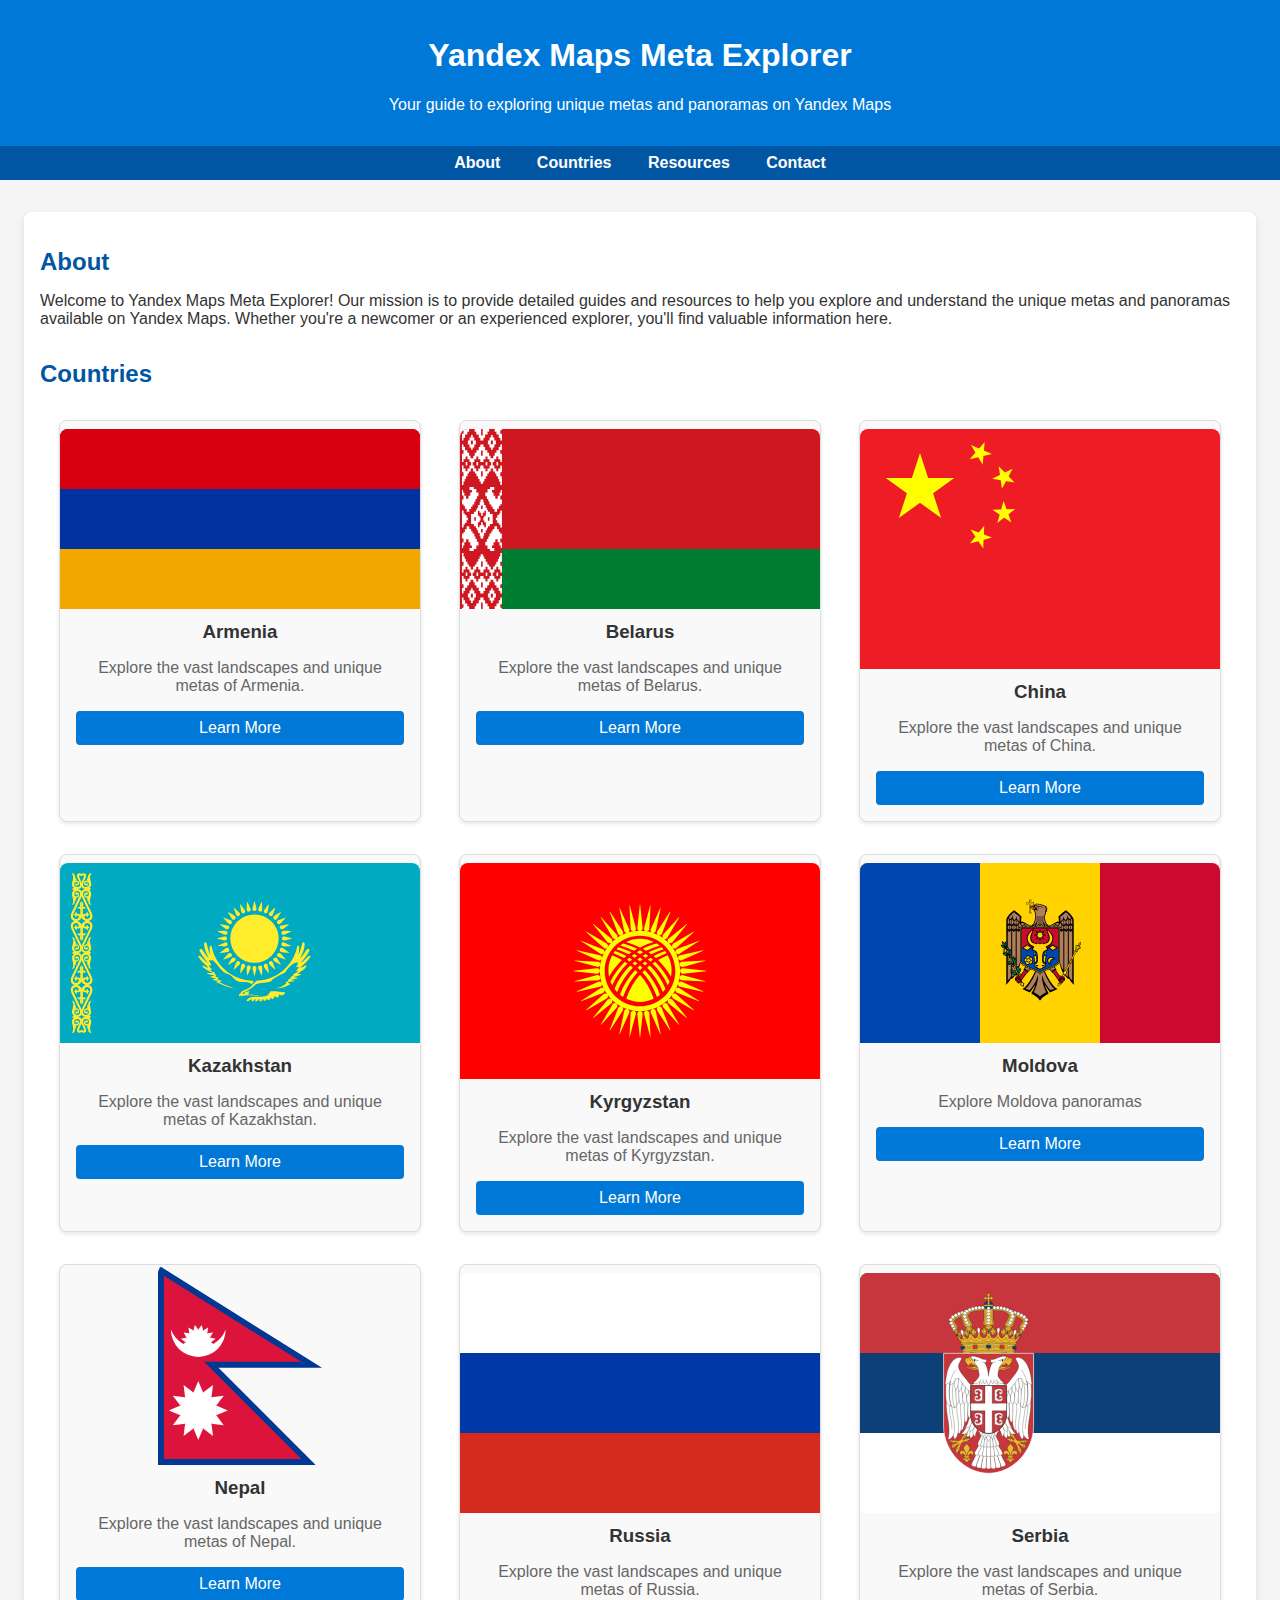
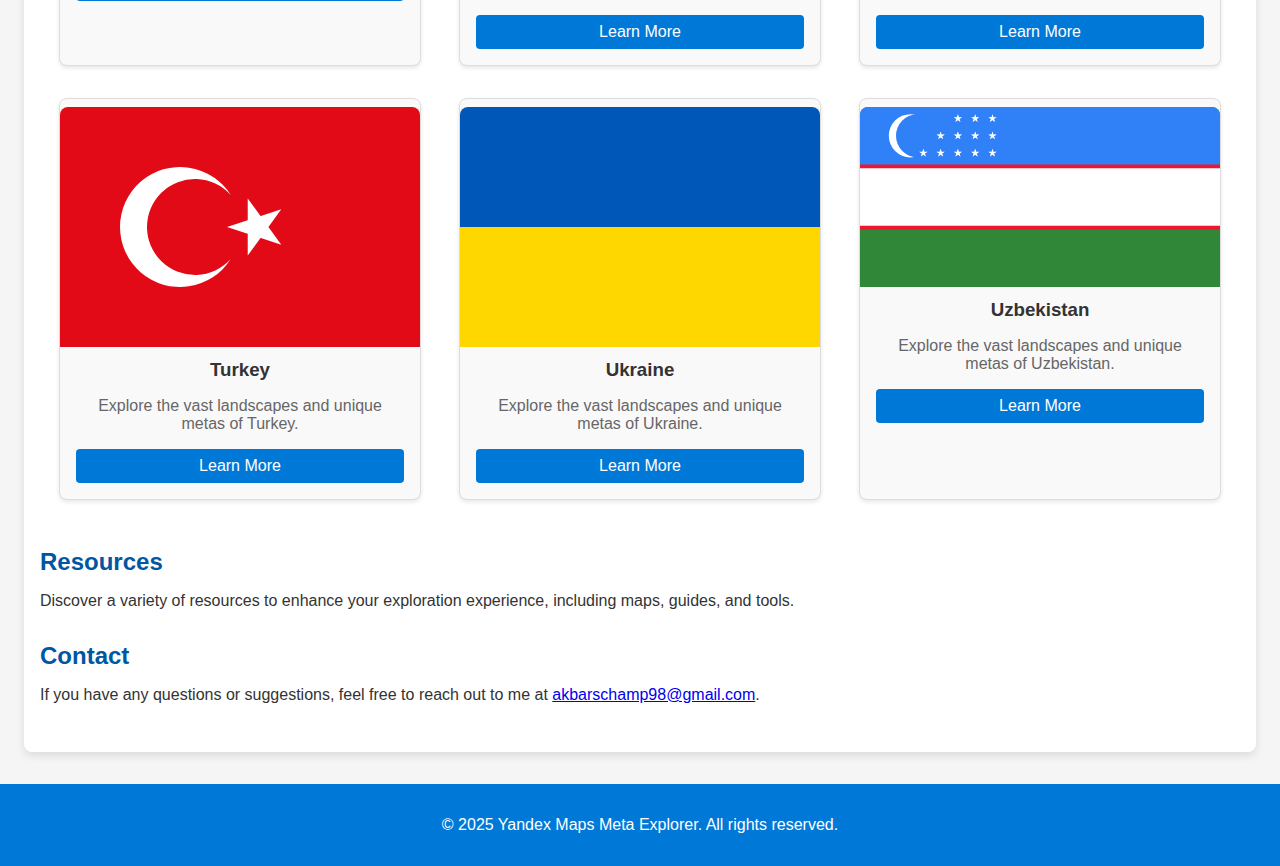
<file: index.html>
<!DOCTYPE html>
<html lang="en">

<head>
    <meta charset="UTF-8">
    <meta name="viewport" content="width=device-width, initial-scale=1.0">
    <title>Yandex Maps Meta Explorer</title>
    <link rel="stylesheet" href="css/styles.css">
</head>

<body>
    <header>
        <h1>Yandex Maps Meta Explorer</h1>
        <p>Your guide to exploring unique metas and panoramas on Yandex Maps</p>
    </header>

    <nav>
        <a href="#about">About</a>
        <a href="#countries">Countries</a>
        <a href="#resources">Resources</a>
        <a href="#contact">Contact</a>
    </nav>

    <div class="container">
        <!-- About Section -->
        <div class="section" id="about">
            <h2>About</h2>
            <p>Welcome to Yandex Maps Meta Explorer! Our mission is to provide detailed guides and resources to help you explore and understand the unique metas and panoramas available on Yandex Maps. Whether you're a newcomer or an experienced explorer, you'll find valuable information here.</p>
        </div>

        <!-- Countries Section -->
        <div class="section" id="countries">
            <h2>Countries</h2>
            <div class="country-list">
                <!-- Country Card Example -->
                <div class="country-card">
                    <img src="images/Armenia/Flag_of_Armenia.svg" alt="Armenia" class="flag-icon">
                    <h3>Armenia</h3>
                    <p>Explore the vast landscapes and unique metas of Armenia.</p>
                    <a href="countries/Armenia.html">Learn More</a>
                </div>
                <div class="country-card">
                    <img src="images/Belarus/Flag_of_Belarus.svg" alt="Belarus" class="flag-icon">
                    <h3>Belarus</h3>
                    <p>Explore the vast landscapes and unique metas of Belarus.</p>
                    <a href="countries/Belarus.html">Learn More</a>
                </div>
                <div class="country-card">
                    <img src="images/China/Flag_of_the_People's_Republic_of_China.svg" alt="China" class="flag-icon">
                    <h3>China</h3>
                    <p>Explore the vast landscapes and unique metas of China.</p>
                    <a href="countries/China.html">Learn More</a>
                </div>
                <div class="country-card">
                    <img src="images/Kazakhstan/Flag_of_Kazakhstan.svg" alt="Kazakhstan" class="flag-icon">
                    <h3>Kazakhstan</h3>
                    <p>Explore the vast landscapes and unique metas of Kazakhstan.</p>
                    <a href="countries/Kazakhstan.html">Learn More</a>
                </div>
                <div class="country-card">
                    <img src="images/Kyrgyzstan/Flag_of_Kyrgyzstan.svg" alt="Kyrgyzstan" class="flag-icon">
                    <h3>Kyrgyzstan</h3>
                    <p>Explore the vast landscapes and unique metas of Kyrgyzstan.</p>
                    <a href="countries/Kyrgyzstan.html">Learn More</a>
                </div>
                <div class="country-card">
                    <img src="images/Moldova/Flag_of_Moldova.svg" alt="Flag of Moldova" class="flag-icon">
                    <h3>Moldova</h3>
                    <p>Explore Moldova panoramas</p>
                    <a href="countries/Moldova.html">Learn More</a>
                </div>
                <div class="country-card">
                    <img src="images/Nepal/Flag_of_Nepal.svg" alt="Nepal" style="height: 200px; width: auto;">
                    <h3>Nepal</h3>
                    <p>Explore the vast landscapes and unique metas of Nepal.</p>
                    <a href="countries/Nepal.html">Learn More</a>
                </div>
                <div class="country-card">
                    <img src="images/Russia/Flag_of_Russia.svg" alt="Russia" class="flag-icon">
                    <h3>Russia</h3>
                    <p>Explore the vast landscapes and unique metas of Russia.</p>
                    <a href="countries/Russia.html">Learn More</a>
                </div>
                <div class="country-card">
                    <img src="images/Serbia/Flag_of_Serbia.svg" alt="Serbia" class="flag-icon">
                    <h3>Serbia</h3>
                    <p>Explore the vast landscapes and unique metas of Serbia.</p>
                    <a href="countries/Serbia.html">Learn More</a>
                </div>
                <div class="country-card">
                    <img src="images/Turkey/Flag_of_Turkey.svg" alt="Turkey" class="flag-icon">
                    <h3>Turkey</h3>
                    <p>Explore the vast landscapes and unique metas of Turkey.</p>
                    <a href="countries/Turkey.html">Learn More</a>
                </div>
                <div class="country-card">
                    <img src="images/Ukraine/Flag_of_Ukraine.svg" alt="Ukraine" class="flag-icon">
                    <h3>Ukraine</h3>
                    <p>Explore the vast landscapes and unique metas of Ukraine.</p>
                    <a href="countries/Ukraine.html">Learn More</a>
                </div>
                <div class="country-card">
                    <img src="images/Uzbekistan/Flag_of_Uzbekistan.svg" alt="Uzbekistan" class="flag-icon">
                    <h3>Uzbekistan</h3>
                    <p>Explore the vast landscapes and unique metas of Uzbekistan.</p>
                    <a href="countries/Uzbekistan.html">Learn More</a>
                </div>
                <!-- Add more country cards as needed -->
            </div>
        </div>

        <!-- Resources Section -->
        <div class="section" id="resources">
            <h2>Resources</h2>
            <p>Discover a variety of resources to enhance your exploration experience, including maps, guides, and
                tools.</p>
            <!-- List of resources with links -->
        </div>

        <!-- Contact Section -->
        <div class="section" id="contact">
            <h2>Contact</h2>
            <p>If you have any questions or suggestions, feel free to reach out to me at <a
                    href="mailto:akbarschamp98@gmail.com">akbarschamp98@gmail.com</a>.</p>
        </div>
    </div>

    <footer>
        <p>&copy; 2025 Yandex Maps Meta Explorer. All rights reserved.</p>
    </footer>
</body>

</html>
</file>
<file: css/styles.css>
body {
            font-family: Arial, sans-serif;
            margin: 0;
            padding: 0;
            background-color: #f5f5f5;
            color: #333;
        }

        header {
            background-color: #0078d7;
            color: white;
            padding: 1rem 2rem;
            text-align: center;
        }

        .container {
            max-width: 1200px;
            margin: 2rem auto;
            padding: 1rem;
            background: white;
            box-shadow: 0 4px 8px rgba(0, 0, 0, 0.1);
            border-radius: 8px;
        }

        .section {
            margin-bottom: 2rem;
        }

        .section h2 {
            margin-bottom: 1rem;
            color: #0056a3;
        }

        .meta {
            display: flex;
            align-items: center;
            margin-bottom: 1.5rem;
            border-bottom: 1px solid #ddd;
            padding-bottom: 1rem;
        }

        .meta img {
            width: 200px;
            height: auto;
            margin-right: 1.5rem;
            border-radius: 8px;
        }

        .meta-content {
            flex: 1;
        }

        .meta-content h3 {
            margin: 0 0 0.5rem 0;
        }

        .meta-content p {
            margin: 0.5rem 0;
        }

        .meta-content a {
            display: inline-block;
            margin-top: 0.5rem;
            text-decoration: none;
            color: #0078d7;
            font-weight: bold;
        }

        .meta-content a:hover {
            text-decoration: underline;
        }

        nav {
            background-color: #0056a3;
            padding: 0.5rem 2rem;
            text-align: center;
        }

        nav a {
            color: white;
            text-decoration: none;
            margin: 0 1rem;
            font-weight: bold;
        }

        nav a:hover {
            text-decoration: underline;
        }

        .country-list {
            display: flex;
            flex-wrap: wrap;
            justify-content: space-around;
        }

        .country-card {
            background-color: #f9f9f9;
            border: 1px solid #ddd;
            border-radius: 8px;
            width: 30%;
            margin: 1rem 0;
            text-align: center;
            box-shadow: 0 2px 4px rgba(0, 0, 0, 0.1);
            transition: transform 0.2s;
        }

        .country-card:hover {
            transform: scale(1.05);
        }

        .country-card img {
            width: 100%;
            border-top-left-radius: 8px;
            border-top-right-radius: 8px;
        }

        .country-card h3 {
            margin: 0.5rem 0;
            color: #333;
        }

        .country-card p {
            padding: 0 1rem;
            color: #666;
        }

        .country-card a {
            display: block;
            margin: 1rem;
            padding: 0.5rem 0;
            background-color: #0078d7;
            color: white;
            text-decoration: none;
            border-radius: 4px;
        }

        .country-card a:hover {
            background-color: #0056a3;
        }

        footer {
            background-color: #0078d7;
            color: white;
            text-align: center;
            padding: 1rem 2rem;
            margin-top: 2rem;
        }
        .flag-icon {
            width: 300px;
            height: auto;
            margin-top: 0.5rem; /* Adds spacing above the flag */
        }
        .flag-icon-mini {
            width: 50px;
            height: auto;
            vertical-align: middle;
            margin-right: 0.5rem;
        }
        /* Additional styles for the toggle feature */
        .media-container {
            position: relative;
            width: 560px; /* Matches iframe width */
            height: 400px; /* Matches iframe height */
            margin-right: 1.5rem; /* Matches .meta img margin */
        }

        .media-container .panorama-widget,
        .media-container .map-widget {
            width: 100%;
            height: 100%;
            border-radius: 8px;
            display: none; /* Hidden by default */
        }

        .media-container .panorama-widget.active,
        .media-container .map-widget.active {
            display: block; /* Show when active */
        }

        .toggle-button {
            margin-top: 0.5rem;
            padding: 0.5rem 1rem;
            background-color: #0078d7;
            color: white;
            border: none;
            border-radius: 4px;
            cursor: pointer;
        }

        .toggle-button:hover {
            background-color: #0056a3;
        }
        .home-button {
            display: inline-block;
            margin-top: 1rem;
            padding: 0.5rem 1rem;
            background-color: #ffffff; /* White background for contrast */
            color: #0078d7; /* Matches your theme */
            text-decoration: none;
            border: 2px solid #0078d7;
            border-radius: 4px;
            font-weight: bold;
        }
        
        .home-button:hover {
            background-color: #0078d7; /* Blue on hover */
            color: #ffffff; /* White text on hover */
        }
</file>
